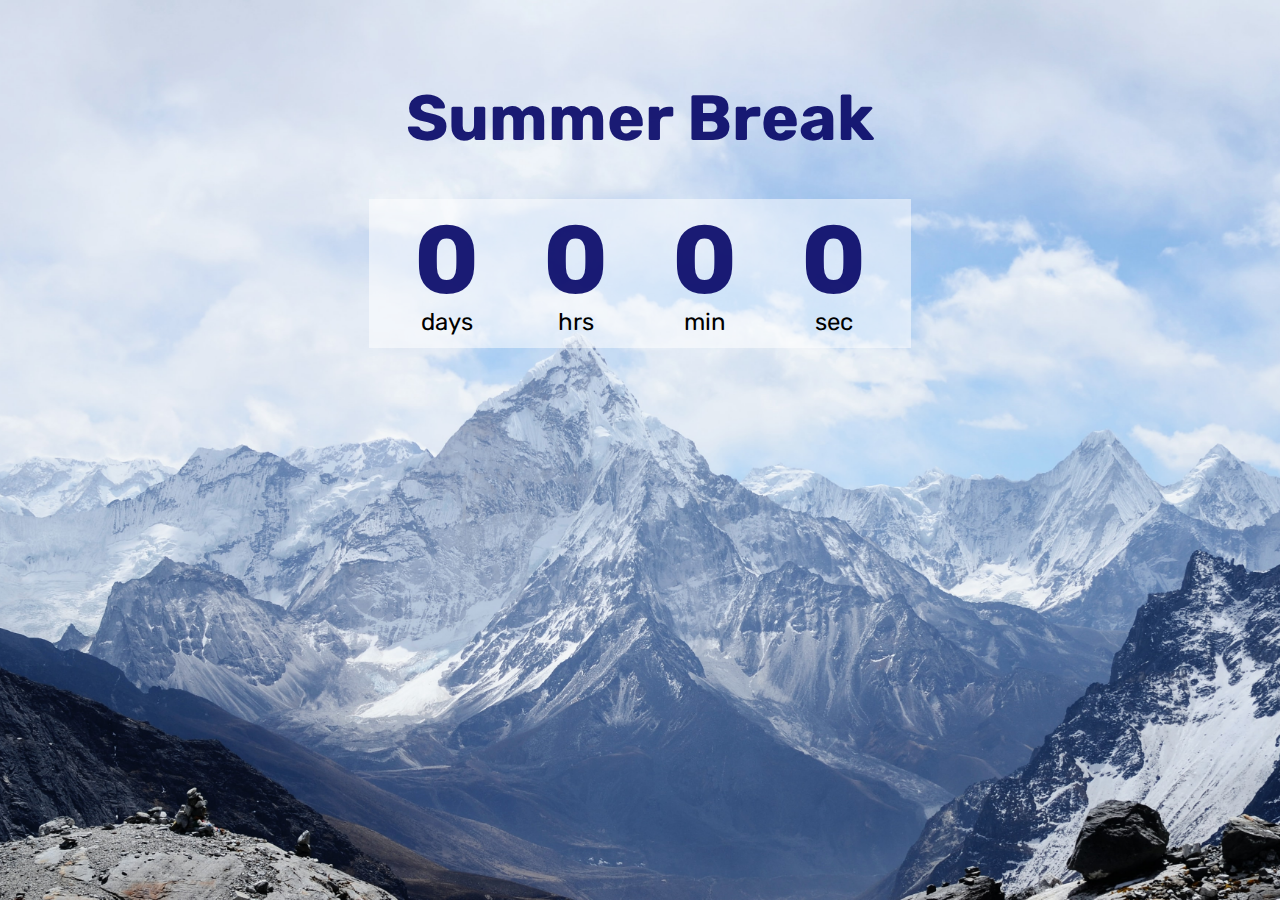
<file: Javascript Projects/countdown-timer/index.html>
<!DOCTYPE html>
<html lang="en">
<head>
    <meta charset="UTF-8">
    <meta http-equiv="X-UA-Compatible" content="IE=edge">
    <meta name="viewport" content="width=device-width, initial-scale=1.0">
    <title>Countdown Timer</title>
    <link rel="stylesheet" href="style.css">
    <script src="script.js" defer></script>
</head>
<body>
    <h1>Summer Break</h1>

    <div class="countdown-container">
        <div class="countdown-el days-c">
            <p class="big-text" id="days">0</p>
            <span>days</span>
        </div>
        <div class="countdown-el hours-c">
            <p class="big-text" id="hours">0</p>
            <span>hrs</span>
        </div>
        <div class="countdown-el minutes-c">
            <p class="big-text" id="minutes">0</p>
            <span>min</span>
        </div>
        <div class="countdown-el seconds-c">
            <p class="big-text" id="seconds">0</p>
            <span>sec</span>
        </div>
    </div>

</body>
</html>
</file>
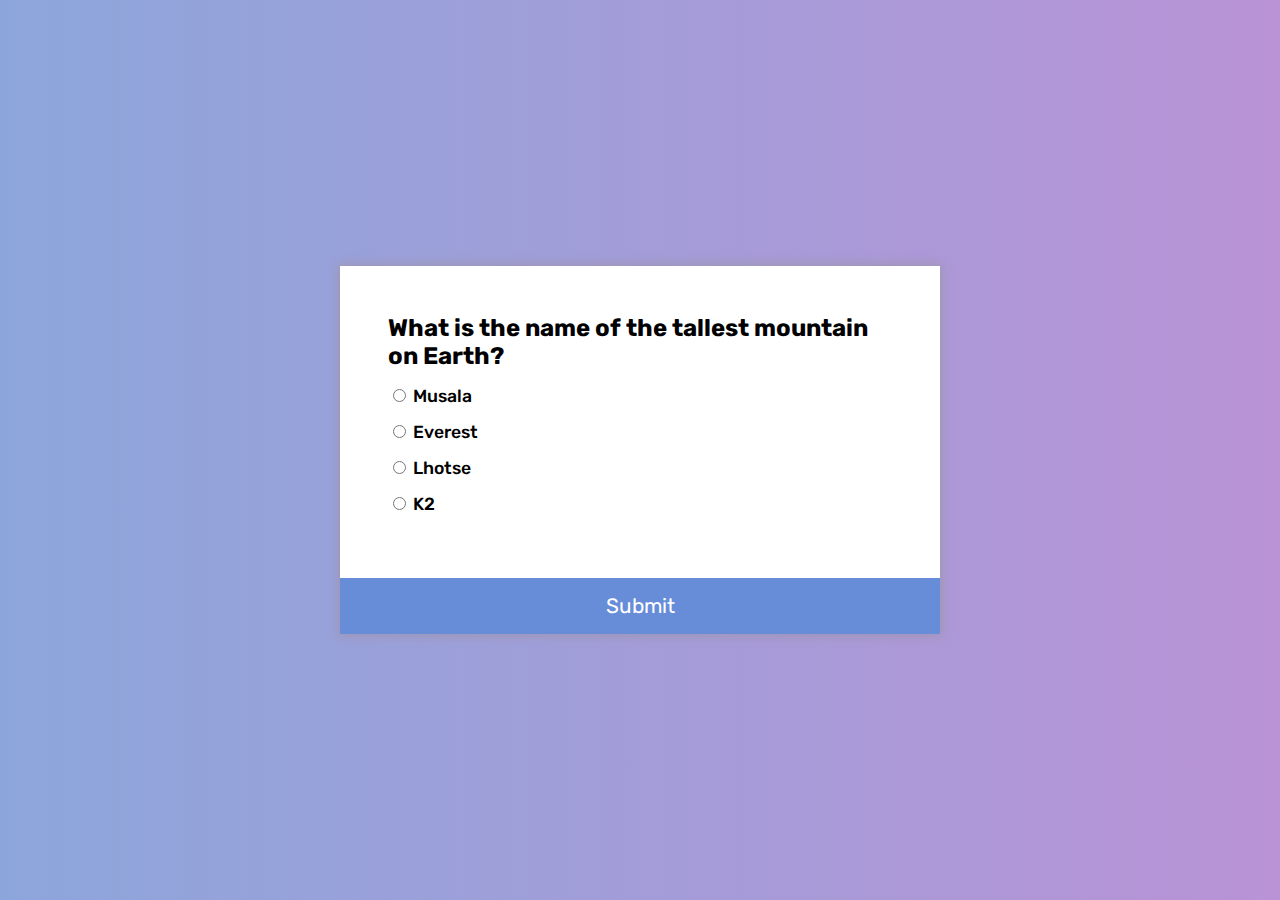
<file: Javascript Projects/quiz/index.html>
<!DOCTYPE html>
<html lang="en">
    <head>
        <meta charset="UTF-8" />
        <meta name="viewport" content="width=device-width, initial-scale=1.0" />
        <title>Quiz App</title>
        <link rel="stylesheet" href="style.css" />
        <script src="script.js" defer></script>
    </head>
    <body>
        <div class="quiz-container" id="quiz">
            <div class="quiz-header">
                <h2 id="question">Question text</h2>
                <ul>
                    <li>
                        <input
                            type="radio"
                            id="a"
                            name="answer"
                            class="answer"
                        />
                        <label id="a_text" for="a">Question</label>
                    </li>
                    <li>
                        <input
                            type="radio"
                            id="b"
                            name="answer"
                            class="answer"
                        />
                        <label id="b_text" for="b">Question</label>
                    </li>
                    <li>
                        <input
                            type="radio"
                            id="c"
                            name="answer"
                            class="answer"
                        />
                        <label id="c_text" for="c">Question</label>
                    </li>
                    <li>
                        <input
                            type="radio"
                            id="d"
                            name="answer"
                            class="answer"
                        />
                        <label id="d_text" for="d">Question</label>
                    </li>
                </ul>
            </div>
            <button id="submit">Submit</button>
        </div>
    </body>
</html>
</file>
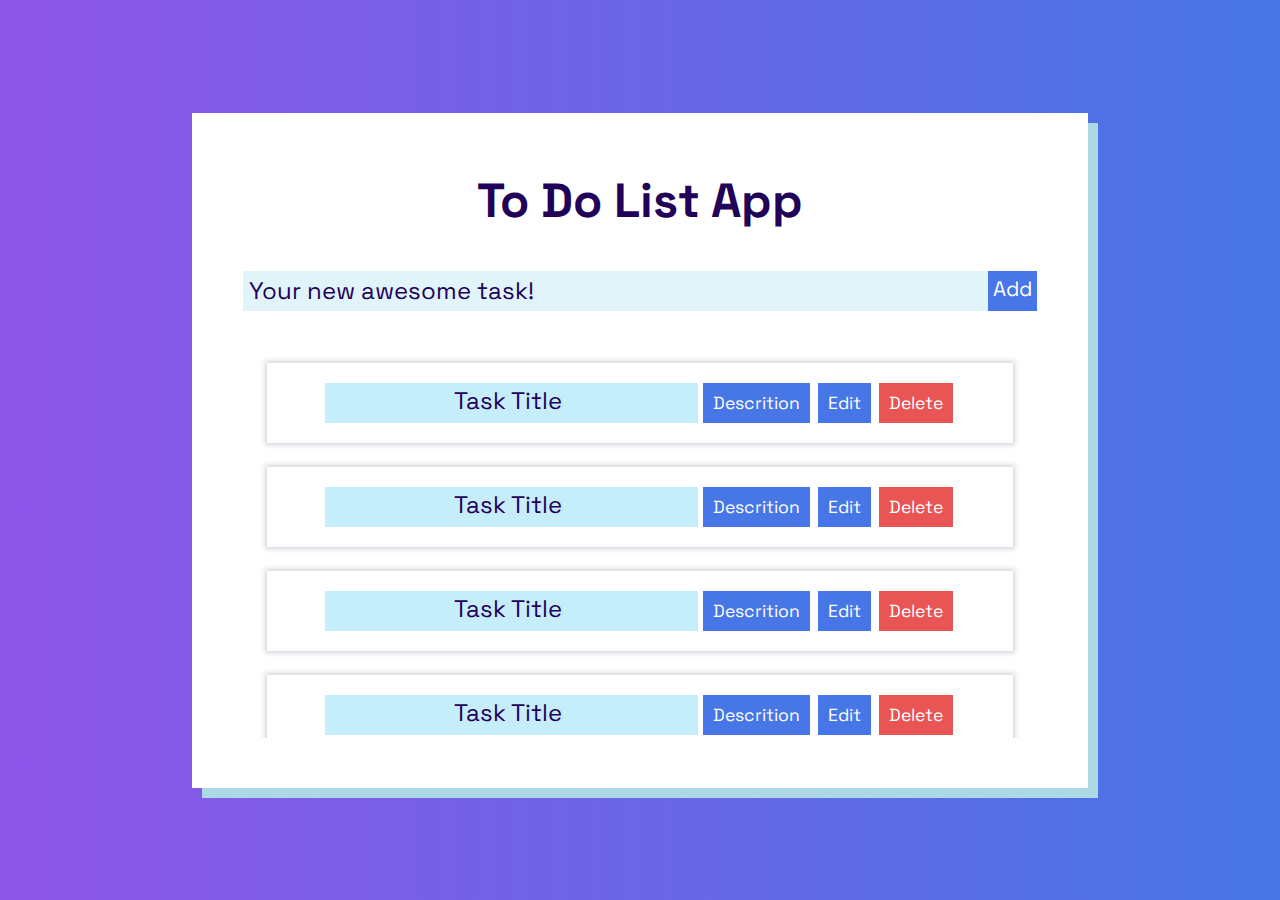
<file: to-do-list-design/todolist/index.html>
<!DOCTYPE html>
<html lang="en">
<head>
    <meta charset="UTF-8">
    <meta http-equiv="X-UA-Compatible" content="IE=edge">
    <meta name="viewport" content="width=device-width, initial-scale=1.0">
    <link rel="stylesheet" href="style.css">
    <title>Document</title>
</head>
<body>
    <div class="container">
        <div class="container-header">
            <h2>To Do List App</h2>
            <!--Input field-->
            <div class="input-container">
                <input type="text" id="new-task" placeholder="&nbsp;Your new awesome task!" maxlength="40">
                <span onclick="newElement()" class="add-button">Add</span></div>
        </div>
        <!--Task field-->
        <ul id="tasks">
            <div class="task-container">
                <li class="checked">
                    Task Title&nbsp;
                </li>
                <div class="buttons-container">
                    <button id="description">
                        Descrition
                    </button>
                    <button id="edit">
                        Edit
                    </button>
                    <button id="delete">
                        Delete
                    </button>
                </div>
            </div>
            <div class="task-container">
                <li class="checked">
                    Task Title&nbsp;
                </li>
                <div class="buttons-container">
                    <button id="description">
                        Descrition
                    </button>
                    <button id="edit">
                        Edit
                    </button>
                    <button id="delete">
                        Delete
                    </button>
                </div>
            </div>
            <div class="task-container">
                <li class="checked">
                    Task Title&nbsp;
                </li>
                <div class="buttons-container">
                    <button id="description">
                        Descrition
                    </button>
                    <button id="edit">
                        Edit
                    </button>
                    <button id="delete">
                        Delete
                    </button>
                </div>
            </div>
            <div class="task-container">
                <li class="checked">
                    Task Title&nbsp;
                </li>
                <div class="buttons-container">
                    <button id="description">
                        Descrition
                    </button>
                    <button id="edit">
                        Edit
                    </button>
                    <button id="delete">
                        Delete
                    </button>
                </div>
            </div>


        </ul>
    </div>
</body>
</html>
</file>
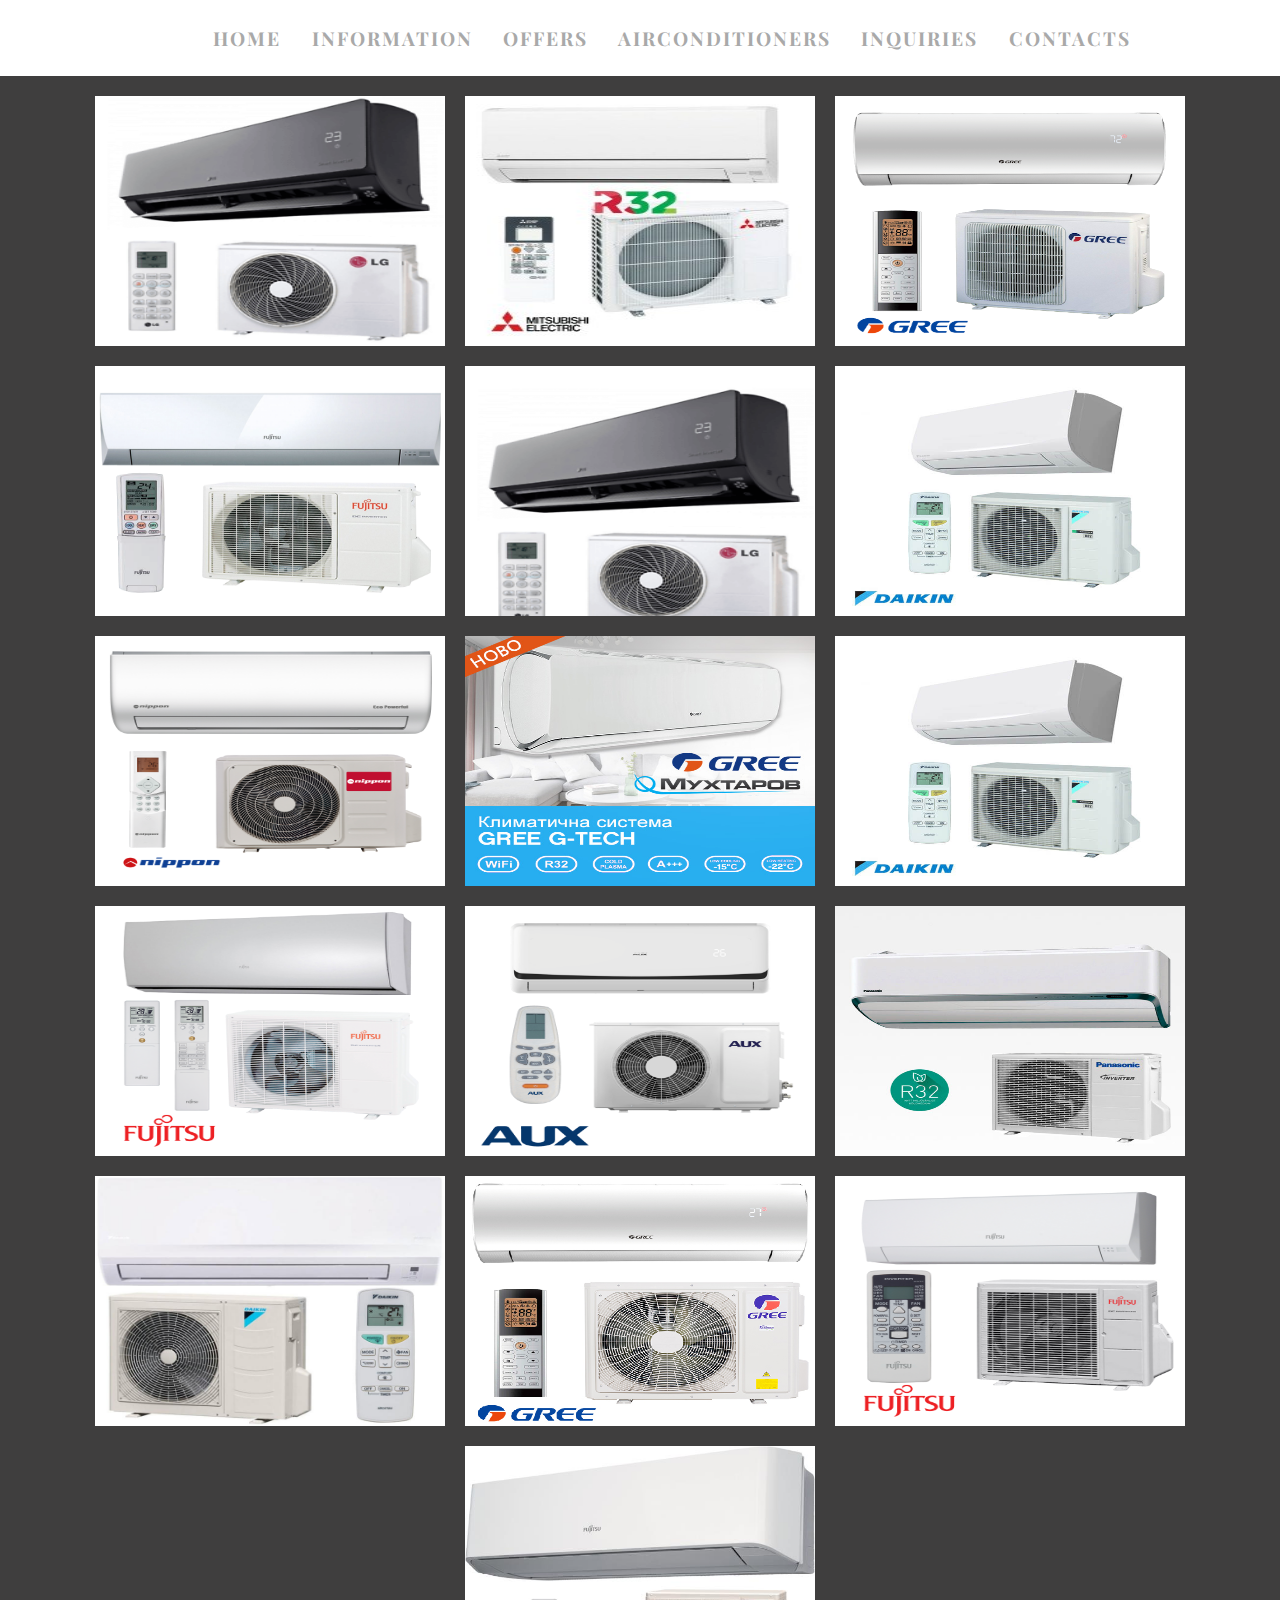
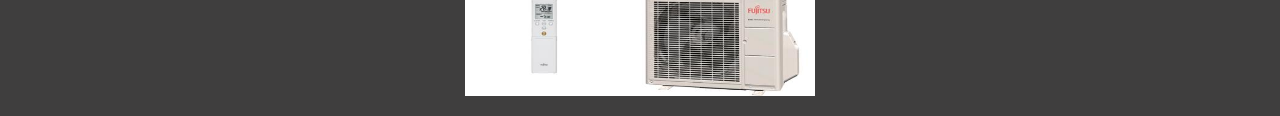
<file: Interterm Klima/airconditioners.html>
<!DOCTYPE html>
<html lang="en">
<head>
  <title>Airconditioners</title>
  <meta charset="UTF-8">
  <meta http-equiv="X-UA-Compatible" content="IE=edge">
  <meta name="viewport" content="width=device-width, initial-scale=1.0">
  <link rel="stylesheet" href="airconditioners.css">
  <link rel="icon" type="image/png" href = "airconditioners/logo.png">
  <link rel="preconnect" href="https://fonts.gstatic.com">
  <link href="https://fonts.googleapis.com/css?family=Raleway:600,900" rel="stylesheet">
  <link href="https://fonts.googleapis.com/css2?family=Architects+Daughter&display=swap" rel="stylesheet">
  <link rel="stylesheet" href="https://pro.fontawesome.com/releases/v5.10.0/css/all.css" integrity="sha384-AYmEC3Yw5cVb3ZcuHtOA93w35dYTsvhLPVnYs9eStHfGJvOvKxVfELGroGkvsg+p" crossorigin="anonymous"/>
</head>
<body>
    <header>
      <nav>
        <ul>
          <li><a href="index.html">Home</a></li>
          <li><a href="information.html">Information</a></li>
          <li><a href="offers.html">Offers</a></li>
          <li><a href="airconditioners.html">Airconditioners</a></li>
          <li><a href="inquiries.html">Inquiries</a></li>
          <li><a href="contacts.html">Contacts</a></li>
            
        </ul>
    </nav>
        </header>
  <div class="gallery-image">
    <div class="img-box">
      <img src="airconditioners/5.png" alt="1" />
      <div class="transparent-box">
      </div> 
    </div>
    <div class="img-box">
      <img src="airconditioners/2.jpg" alt="1" />
      <div class="transparent-box">
      </div> 
    </div>
    <div class="img-box">
      <img src="airconditioners/3.png" alt="1" />
      <div class="transparent-box">
      </div> 
    </div>
    <div class="img-box">
      <img src="airconditioners/4.png" alt="1" />
      <div class="transparent-box">
      </div>
    </div>
    <div class="img-box">" 
      <img src="airconditioners/5.png" alt="1" />
      <div class="transparent-box">
      </div> 
    </div>
    <div class="img-box">
      <img src="airconditioners/6.jpg" alt="1" />
      <div class="transparent-box">
      </div> 
    </div>
    <div class="img-box">
      <img src="airconditioners/7.png" alt="1" />
      <div class="transparent-box">
      </div> 
    </div>
    <div class="img-box">
      <img src="airconditioners/8.jpg" alt="1" />
      <div class="transparent-box">
      </div> 
    </div>
    <div class="img-box">
      <img src="airconditioners/6.jpg" alt="1" />
      <div class="transparent-box">
      </div> 
    </div>
    <div class="img-box">
      <img src="airconditioners/10.png" alt="1" />
      <div class="transparent-box">  
      </div> 
    </div>
    <div class="img-box">
      <img src="airconditioners/11.png" alt="1" />
      <div class="transparent-box">
      </div> 
    </div>
    <div class="img-box">
      <img src="airconditioners/12.jpg" alt="1" />
      <div class="transparent-box">
      </div> 
    </div>
    <div class="img-box">
      <img src="airconditioners/13.jpg" alt="1" />
      <div class="transparent-box">
      </div> 
    </div>
    <div class="img-box">
      <img src="airconditioners/14.jpg" alt="1" />
      <div class="transparent-box">
      </div> 
    </div>
    <div class="img-box">
      <img src="airconditioners/15.png" alt="1" />
      <div class="transparent-box">
      </div> 
    </div>
    <div class="img-box">
      <img src="airconditioners/16.jpg" alt="1" />
      <div class="transparent-box">
      </div> 
    </div>
   
    
    </div>
  </div>
  
</body>
</html>
</file>
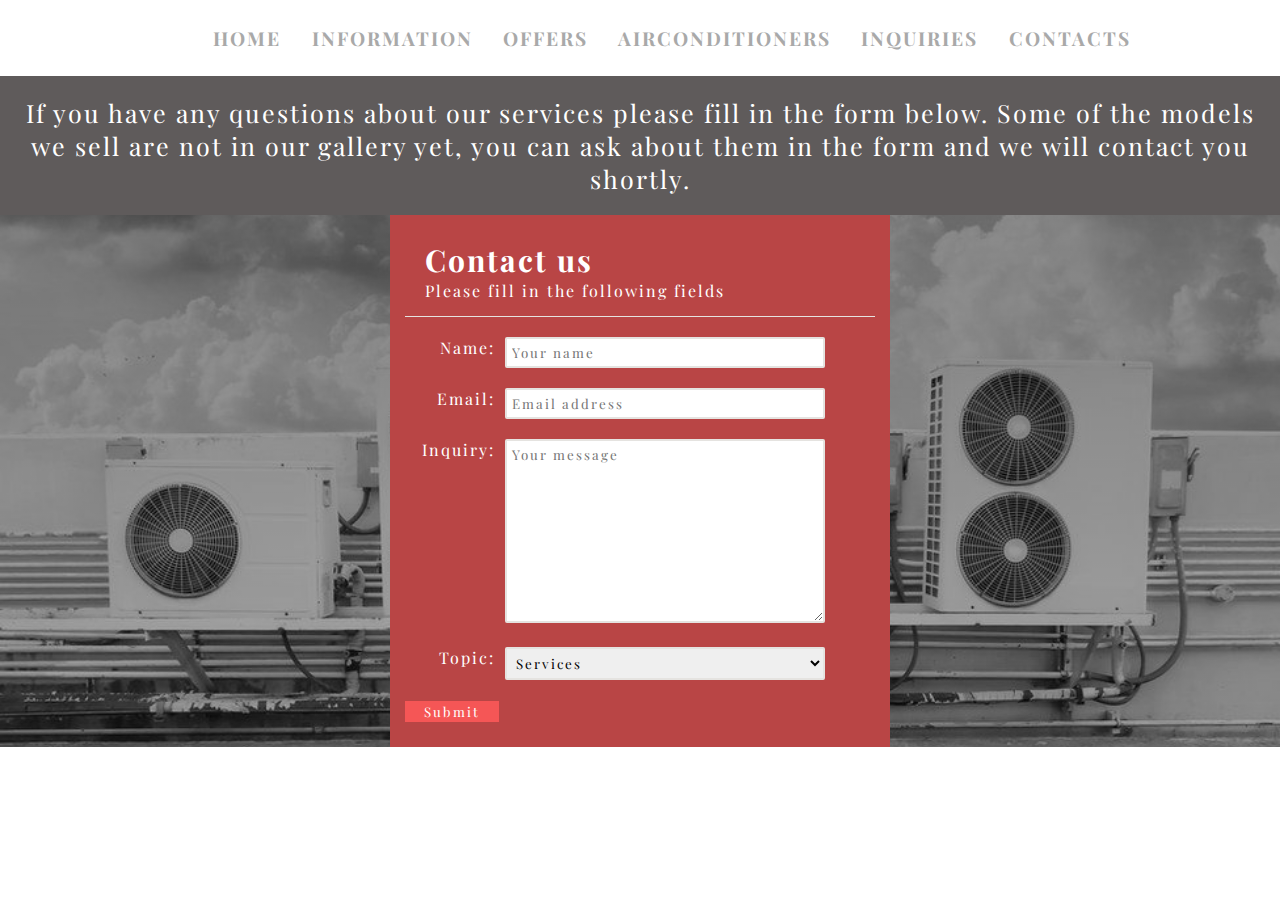
<file: Interterm Klima/inquiries.html>
<!DOCTYPE html>
<html lang="en">
<head>
    <meta charset="UTF-8">
    <meta http-equiv="X-UA-Compatible" content="IE=edge">
    <meta name="viewport" content="width=device-width, initial-scale=1.0">
    <link rel="stylesheet" href="inquiries.css">
    <link rel="icon" type="image/png" href = "airconditioners/logo.png">
    <title>Inquiries</title>
</head>
<body>
    <header>
        <nav>
            <ul>
                <li><a href="index.html">Home</a></li>
                <li><a href="information.html">Information</a></li>
                <li><a href="offers.html">Offers</a></li>
                <li><a href="airconditioners.html">Airconditioners</a></li>
                <li><a href="inquiries.html">Inquiries</a></li>
                <li><a href="contacts.html">Contacts</a></li>
                
            </ul>
        </nav>
    </header>
<main>
    <h3>If you have any questions about our services please fill in the form below. Some of the models we sell 
        are not in our gallery yet, you can ask about them in the form and we will contact you shortly.</h3>
    <form action="page.php">
        <h1>Contact us</h1>
        <p>Please fill in the following fields</p>
    <label>
        <span>Name:</span>
        <input type="text" name="fn" placeholder="Your name" required>
    </label>
    <label>
        <span>Email:</span>
        <input type="email" name="mail" placeholder="Email address">
    </label>
    <label>
        <span>Inquiry:</span>
        <textarea name="message" id="message" cols="30" rows="10" placeholder="Your message"></textarea>
    </label>
    <label>
        <span>Topic:</span>
        <select name="subj" id="subj">
            <option value="job">Services</option>
            <option value="job">Appointments</option>
            <option value="que">Questions</option>
        </select>
    </label>
    <label>
        <input type="submit" value="Submit">
    </label>
</main>
</html>
</file>
<file: Javascript Projects/countdown-timer/style.css>
@import url('https://fonts.googleapis.com/css2?family=Rubik:wght@300&display=swap');


*{
    box-sizing: border-box;
}

body{
    background-image: url("./mountain.jpg");
    background-size: cover;
    background-position: center center;
    display: flex;
    flex-direction: column;
    align-items: center;
    min-height: 100vh;
    font-family: 'Rubik', sans-serif;
    margin: 0;
}

h1{
    font-size: 4rem;
    margin-top: 5rem;
    font-weight: 700;
    color: rgba(6, 6, 102, 0.908);
}

.countdown-container{
    display: flex;
    flex-wrap: wrap;
    justify-content: center;
    align-items: center;
    background: rgb(255, 255, 255, 0.5) ;
    padding: 1%;

}

.big-text{
    font-weight: bold;
    font-size: 6rem;
    line-height: 1;
    margin: 0 2rem;
    color: rgb(6, 6, 102, 0.908);
}

.countdown-el{
    text-align: center;
}

.countdown-el span{
    font-size: 1.5rem;
}
</file>
<file: Javascript Projects/quiz/style.css>
@import url('https://fonts.googleapis.com/css2?family=Rubik:wght@300&display=swap');


*{
    box-sizing: border-box;
}

body{
    font-family: 'Rubik', sans-serif;
    margin: 0;
    background: #B993D6;  /* fallback for old browsers */
    background: -webkit-linear-gradient(to right, #8CA6DB, #B993D6);  /* Chrome 10-25, Safari 5.1-6 */
    background: linear-gradient(to right, #8CA6DB, #B993D6); /* W3C, IE 10+/ Edge, Firefox 16+, Chrome 26+, Opera 12+, Safari 7+ */
    min-height: 100vh;
    background-position: center center;
    display: flex;
    align-items: center;
    justify-content: center;

}

.quiz-container{
    background-color: rgb(255,255,255);
    box-shadow: 0 0 10px 2px rgb(158, 150, 180);
    width: 600px;
    max-width: 100%;
}

.quiz-header{
    padding: 3rem;
}

ul{
    list-style-type: none;
    padding: 0;
}

h2{
    margin: 0;
}

ul li{
    font-weight: 500;
    margin:1rem 0 ;
    font-size: 1.1rem;
    cursor: pointer;
}

ul li label{
    cursor: pointer;
}

button{
    font-size: 1.3rem;
    background-color: #678dd9;
    width: 100%;
    border: none;
    color: #fff;
    cursor: pointer;
    position: relative;
    transition: ease-out 0.3s;
    outline: none;
    padding: 1rem;
    font-family: inherit;
}

button:hover{
    background: #a26ec9;

}
button:hover:after{
    width: 100%;
}
</file>
<file: to-do-list-design/todolist/style.css>
@import url('https://fonts.googleapis.com/css2?family=Space+Grotesk:wght@300&display=swap');

*{
    box-sizing: border-box;
    margin: 0;
    padding: 0;
    font-family: 'Space Grotesk', sans-serif;
}

body{
    width: 100%;
    height: 100vh;
    background: #4776E6;  /* fallback for old browsers */
    background: -webkit-linear-gradient(to right, #8E54E9, #4776E6);  /* Chrome 10-25, Safari 5.1-6 */
    background: linear-gradient(to right, #8E54E9, #4776E6); /* W3C, IE 10+/ Edge, Firefox 16+, Chrome 26+, Opera 12+, Safari 7+ */
    display: flex;
    align-items: center;
    justify-content: center;
    color: #220158;

}

.container {
    background: #fff;
    display: flex;
    flex-direction: column;
    align-items: center;
    justify-content: center;
    padding: 2vh 4vw;
    width: 70%;
    border-radius: 0;
    box-shadow: 10px 10px lightblue;
    height: 75vh;
}

h2{
    margin: 5%;
    width: 90%;
    font-size: 3rem;
    text-align: center;
}

.container-header{
    width: 100%;
    align-items: center;
    margin-bottom: 3%;
}

.input-container{
    width: 100%;
    display: flex;
    justify-content: center;
    align-items: center;
    flex-direction: row;
    margin-bottom: 5px;
}

input{
    border: none;
    background: rgb(224, 244, 250);
    width: 100%;
    height: 40px;
    font-size: 1.5rem;
    color: #4776E6;
}

::placeholder{
    color: #220158;
}


/*Task section*/

#tasks{
    width: 100%;
    overflow-y:scroll;
    overflow: auto;
    margin-bottom: 4%;
}

.task-container{
    display: flex;
    justify-content: center;
    align-items: center;
    flex-wrap: nowrap;
    margin: 3% ;
    border: none;
    box-shadow: 0 0 5px 2px rgb(212, 210, 219);
    
}
.task-container:hover{
    background: rgb(248, 252, 255);
}
/*Add button that adds the initial task*/
.add-button{
    padding: 5px;
    font-size: 1.3rem;
    height: 40px;
    border: none;
    color: white;
    background-color:#4776E6;
    transition: 0.3s ease;
    cursor: pointer;
}

.add-button:hover{
    background:#6d92ea;
}

/*Buttons through which the task is edited/deleted or a description is added*/

#edit, #delete, #description{
    border: none;
    padding: 0 10px;
    margin: 2px;
    color: #fff;
    height: 40px;
    background: #4776E6;
    cursor: pointer;
    font-size: 1.1rem;
    transition: 0.3s ease;
}
#delete{
    background-color: #e95454;
}

#edit:hover, #description:hover{
    background-color: #6d92ea;
}

#delete:hover{
    background-color:   #f27e7e;
}


ul li{
    list-style: none;
    height: 40px;
    width: 50%;
    display: flex;
    justify-content: center;
    flex-wrap: wrap;
    font-size: 1.5rem;
    margin: 20px 3px 20px 0;
    background-color: rgb(198, 237, 250);
    padding: 2px;
    cursor: pointer;
}

a{
    text-decoration: none;
    color:#fff;
}

ul li a{
    color: #220158;
}

/*Scroll bar*/

/* width */
::-webkit-scrollbar {
    width: 20px;
  }
  
  /* Track */
  ::-webkit-scrollbar-track {
    box-shadow: inset 0 0 2px grey; 
    border-radius: 10px;
  }
   
  /* Handle */
  ::-webkit-scrollbar-thumb {
    background: #4776E6; 
    border-radius: 10px;
  }
  
  /* Handle on hover */
  ::-webkit-scrollbar-thumb:hover {
    background: #7d76de; 
  }

  /*Mobile version*/
  @media (max-width:770px){
      
    .container {
        width: 90%;
    }

    ul li {
        height: 30%;
        width: 50%;
        margin: 20px 3px 20px 5px;
        padding: 2px;
    }

    #edit, #delete, #description {
        max-height: 30%;
        padding: 8px;
    }

    ::-webkit-scrollbar {
        width: 10px;
      }

}



/*View for very small devices*/
@media (max-width:440px) {

    .container {
        
        width: 100%;
        box-shadow: none;
        
    }

    h2 {
        margin: 5%;
        width: 90%;
        font-size: 1.5rem;
        text-align: center;
    }
    

    ul li {
        height: 30%;
        width: 50%;
        margin: 20px 3px 20px 5px;
        padding: 2px;
    }

    #edit, #delete, #description {
        max-height: 30%;
        padding: 8px;
        height: 30px;
        font-size: 0.7rem;
    }

    input {
        font-size: 1.2rem;
    }
    .task-container {
        display: flex;
        justify-content: center;
        align-items: center;
        flex-direction: column;
        flex-wrap: nowrap;
        margin: 3%;
        border: none;
        box-shadow: 0 0 5px 2px rgb(212, 210, 219);
    }

    ul li {
        width: 80%;
        margin: 2%;
        padding: 2px;
        font-size: 1rem;
    }

    .buttons-container{
        margin-bottom: 1%;
    }

    
}
</file>
<file: Interterm Klima/airconditioners.css>
@import url('https://fonts.googleapis.com/css2?family=PT+Sans:ital,wght@0,400;0,700;1,400;1,700&display=swap');
@import url('https://fonts.googleapis.com/css2?family=Cinzel+Decorative:wght@700&display=swap');
@import url('https://fonts.googleapis.com/css2?family=Playfair+Display&display=swap');
*{
        margin: 0;
        padding: 0;
        font-family: 'Playfair Display', serif;
        letter-spacing: 2px;
    
  }
  
  body {
    background-color: rgb(63, 62, 62);
  }
  
header{
  background-color: white;
  height: 30%;
  width: 100%;
}

header p span, header p{
   font-size: 20px;
}
header p span{
 color: #fc0d0d;
}
header p, nav{
  display: inline-block;
  width: 100%;
  margin: 0;
  padding-top: 1%;
  padding-bottom: 1%;
  vertical-align: middle;
  text-align: center;
}

header nav ul li a{
  text-decoration: none;
  color: darkgray;
  font-weight: bold;
  font-size: larger;
  text-transform: uppercase;
}
header nav ul li{
  list-style: none;
  display: inline-block;
  padding: 1%;
}


header nav ul{
  margin: 0;
  align-items: center;
  padding-left: 5%;
}

header nav ul li a:hover{
  padding: 1% 1%;
  border-radius: 5px;
  color: #fc0d0d;
  cursor: pointer;
}

body > header > nav > ul > li:nth-child(6) > ul > li{
  padding: 2px;
}

  .gallery-image {
    padding: 10px;
    display: flex;
    flex-wrap: wrap;
    justify-content: center;
  }
  
  .gallery-image img {
    height: 250px;
    width: 350px;
    transform: scale(1.0);
    transition: transform 0.4s ease;
  }
  
  .img-box {
    box-sizing: content-box;
    margin: 10px;
    height: 250px;
    width: 350px;
    overflow: hidden;
    display: inline-block;
    color: white;
    position: relative;
    background-color: white;
  }
  
  .caption {
    position: absolute;
    bottom: 5px;
    left: 20px;
    opacity: 0.0;
    transition: transform 0.3s ease, opacity 0.3s ease;
  }
  
  .transparent-box {
    height: 250px;
    width: 350px;
    background-color:rgba(0, 0, 0, 0);
    position: absolute;
    top: 0;
    left: 0;
    transition: background-color 0.3s ease;
  }
  
  .img-box:hover img { 
    transform: scale(1.1);
  }
  
  .img-box:hover .transparent-box {
    background-color:rgba(0, 0, 0, 0.5);
  }
  
  .img-box:hover .caption {
    transform: translateY(-20px);
    opacity: 1.0;
  }
  
  .img-box:hover {
    cursor: pointer;
  }
  
  .caption > p:nth-child(2) {
    font-size: 0.8em;
  }
  
  .opacity-low {
    opacity: 0.5;
  }
  nav footer{
    padding: 15px 0;
}
</file>
<file: Interterm Klima/inquiries.css>
@import url('https://fonts.googleapis.com/css2?family=Noto+Sans+JP:wght@300&display=swap');
@import url('https://fonts.googleapis.com/css2?family=PT+Sans:ital,wght@0,400;0,700;1,400;1,700&display=swap');
@import url('https://fonts.googleapis.com/css2?family=Cinzel+Decorative:wght@700&display=swap');
@import url('https://fonts.googleapis.com/css2?family=Playfair+Display&display=swap');
*{
    margin: 0;
    padding: 0;
    box-sizing: border-box;
    font-family: 'Playfair Display', serif;
    letter-spacing: 2px;
}
header{
    background-color: white;
}
main{
    background: linear-gradient(rgba(0,0,0,0.5),rgba(0,0,0,0.3)), url(bg3.png);
    background-size: cover;
    background-position: center;
    background-repeat: no-repeat;
    color: white;
}
main h3{
    text-align: center;
    display: inline-block;
    background: rgb(95, 91, 91);
    color: white;
    font-size: 25px;
    padding: 20px;
    font-weight: normal;
}
header{
    background-color: white;
    height: 30%;
    width: 100%;
}

header p span, header p{
     font-size: 20px;
}
header p span{
   color: #fc0d0d;
}
header p, nav{
    display: inline-block;
    width: 100%;
    margin: 0;
    padding-top: 1%;
    padding-bottom: 1%;
    vertical-align: middle;
    text-align: center;
}

header nav ul li a{
    text-decoration: none;
    color: darkgray;
    font-weight: bold;
    font-size: larger;
    text-transform: uppercase;
}
header nav ul li{
    list-style: none;
    display: inline-block;
    padding: 1%;
}


header nav ul{
    margin: 0;
    align-items: center;
    padding-left: 5%;
}

header nav ul li a:hover{
    padding: 1% 1%;
    border-radius: 5px;
    color: #fc0d0d;
    cursor: pointer;
}
body > header > nav > ul > li:nth-child(6) > ul > li{
    padding: 2px;
}

form{
    margin-top: 20px;
    display: block;
    max-width: 500px;
    margin: auto;
    background: rgb(185, 69, 69);;
    color: white;
    border: none;
    font-family: 'Roboto', sans-serif;
    color: #000000;
    padding: 25px 15px;
}
form h1{
    font-size: 30px;
    color: white;
    
}
form h1, p{
    padding-left: 20px;
    color: white;
}
form p{
    padding-bottom: 15px;
    border-bottom: 1px solid #E5E3E0;
    color: white;
}
form label{
    display: block;
    margin-top: 20px;
    color: white;
}
label>span{
    width: 90px;
    float: left;
    text-align: right;
    margin-right: 10px;
    color: white;
}
form input[type="text"],input[type="email"], textarea, select{
    width: 320px;
    padding: 5px;
    border: 2px solid #E5E3E0;
    border-radius: 2px;
}
form input[type="submit"]{
    background: #f55656;
    padding: 50%;
    border: none;
    padding: 0.5% 4%;
    color: white;
}
form input[type="submit"]:hover{
    opacity: 0.8;
    color: white;
}
</file>
